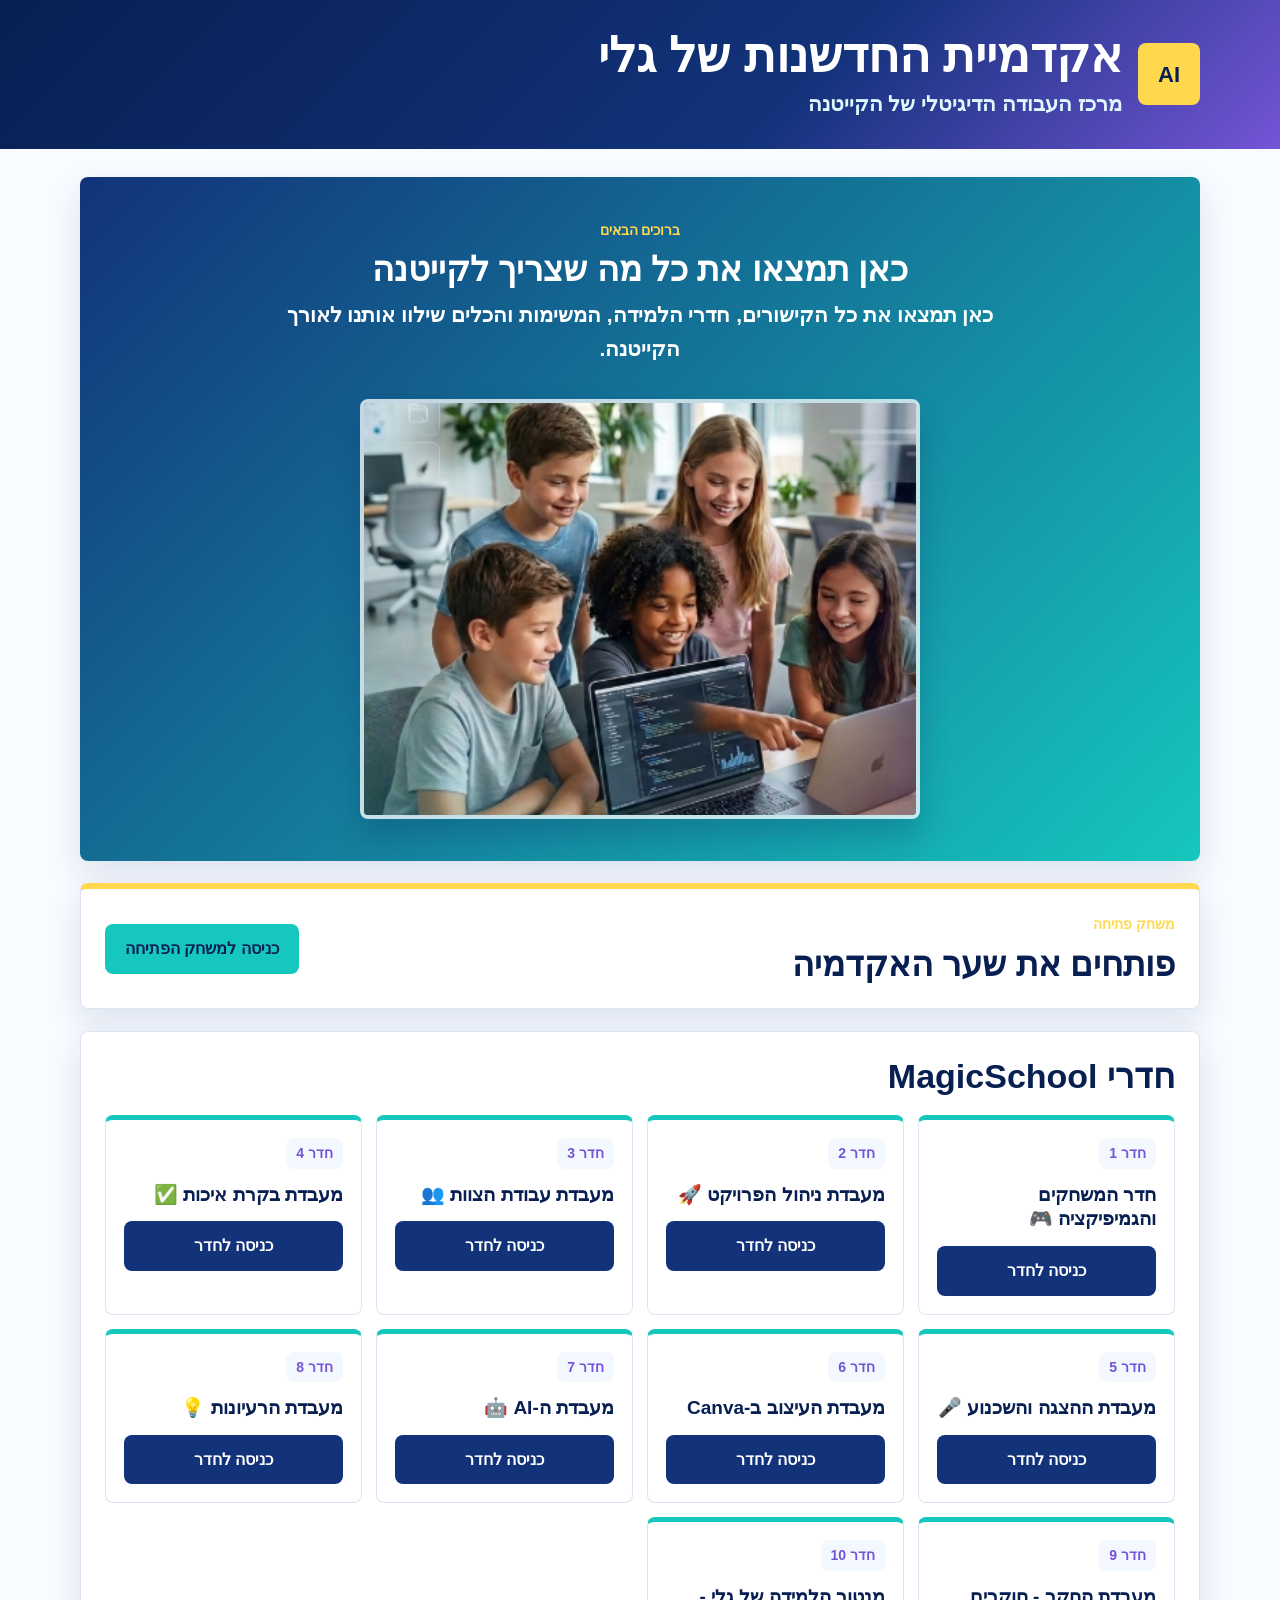
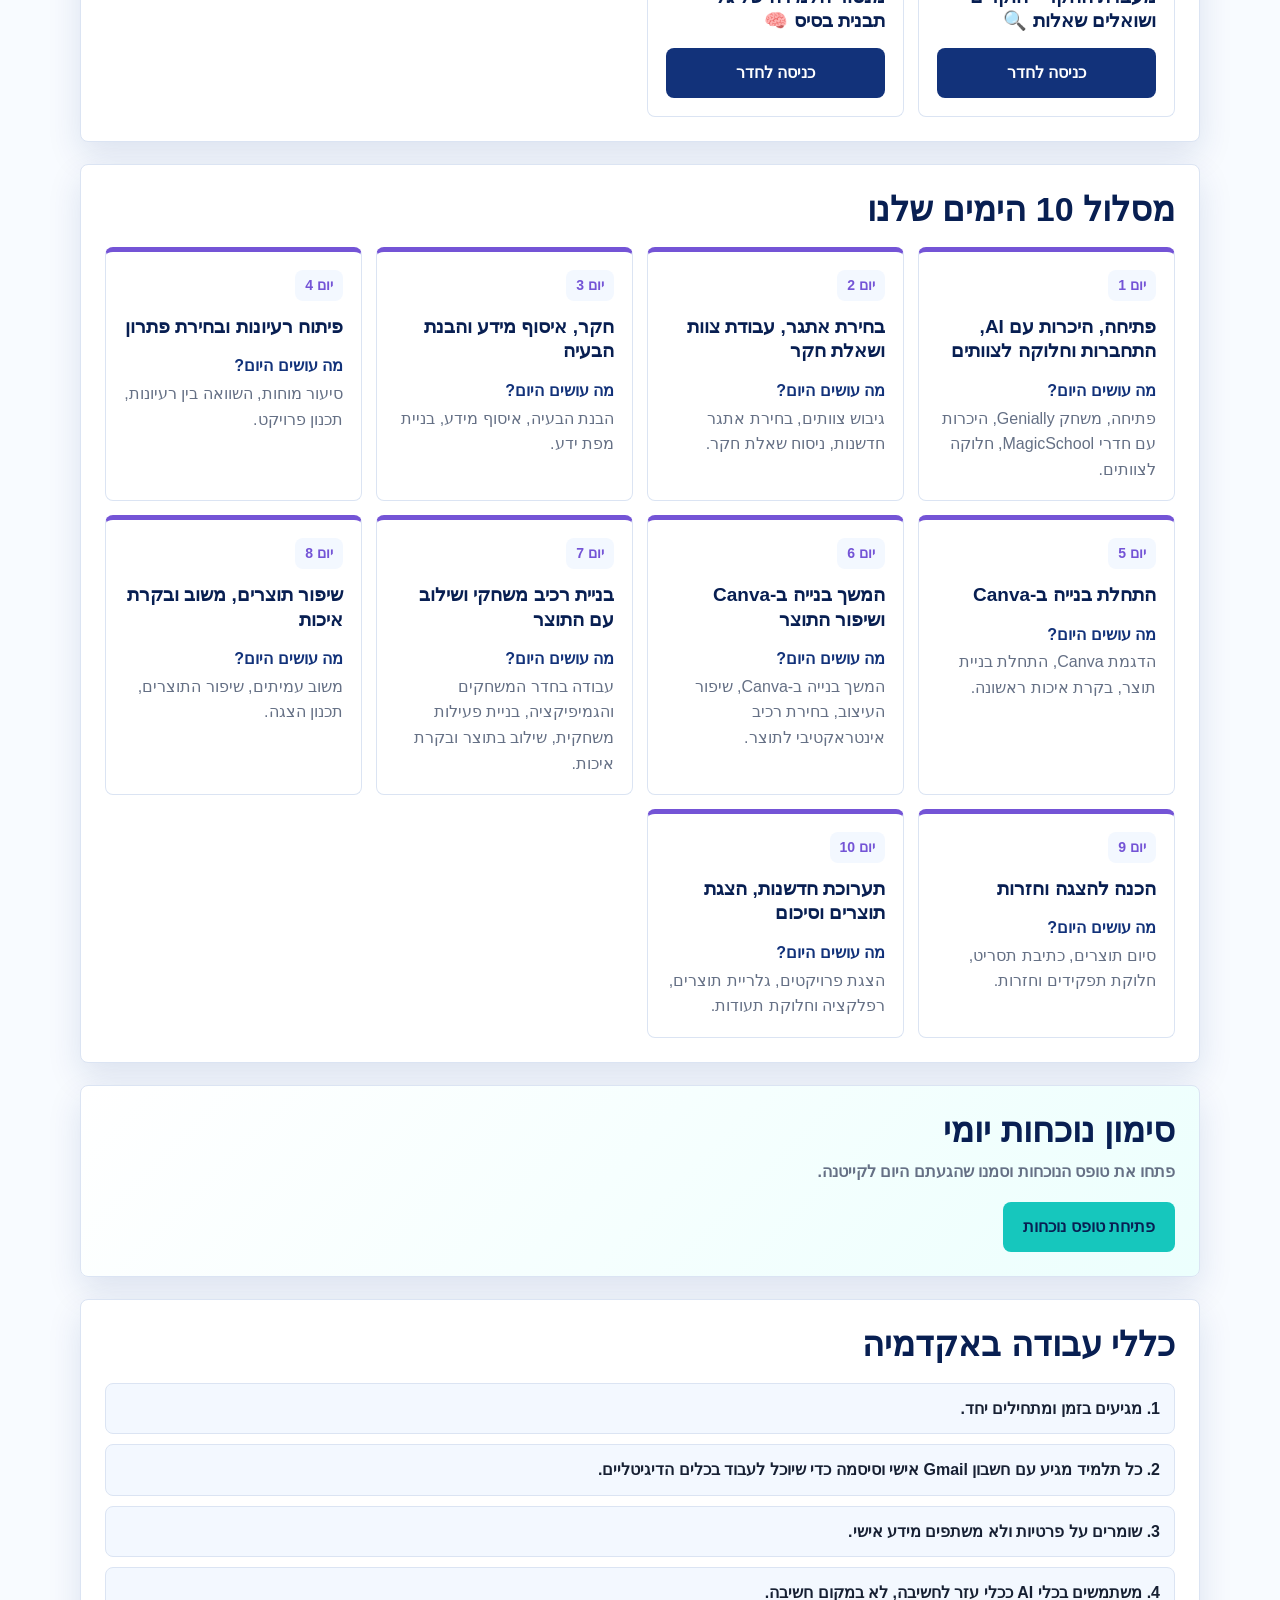
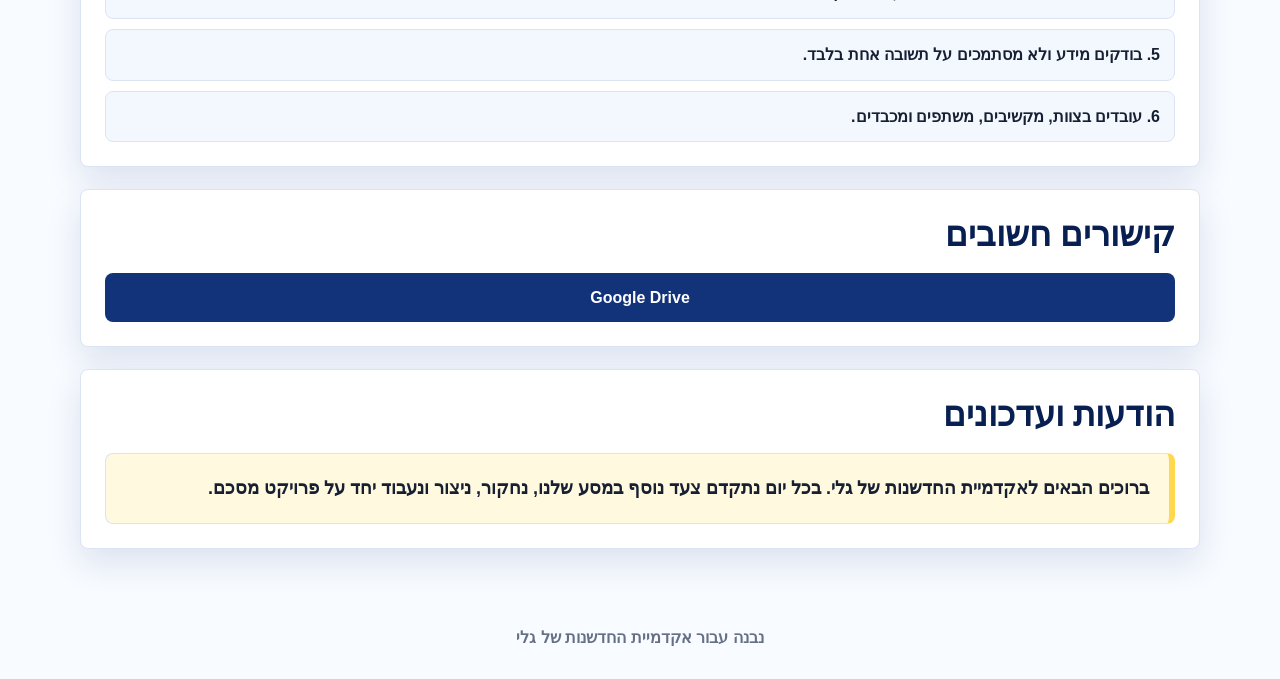
<file: index.html>
<!doctype html>
<html lang="he" dir="rtl">
  <head>
    <meta charset="utf-8">
    <meta name="viewport" content="width=device-width, initial-scale=1">
    <meta name="theme-color" content="#12327a">
    <meta name="mobile-web-app-capable" content="yes">
    <meta name="apple-mobile-web-app-capable" content="yes">
    <meta name="apple-mobile-web-app-status-bar-style" content="default">
    <meta name="apple-mobile-web-app-title" content="אקדמיית החדשנות">
    <meta name="description" content="מרכז העבודה הדיגיטלי של אקדמיית החדשנות של גלי">
    <title>אקדמיית החדשנות של גלי</title>
    <link rel="manifest" href="manifest.json">
    <link rel="icon" href="academy-icon-v2.png">
    <link rel="apple-touch-icon" href="academy-icon-v2.png">
    <link rel="stylesheet" href="styles.css?v=20260702c">
  </head>
  <body>
    <header class="site-header">
      <div class="header-content">
        <div class="brand-mark" aria-hidden="true">AI</div>
        <div>
          <h1>אקדמיית החדשנות של גלי</h1>
          <p>מרכז העבודה הדיגיטלי של הקייטנה</p>
        </div>
      </div>
    </header>

    <main>
      <section class="intro-section" aria-labelledby="intro-title">
        <div class="intro-copy">
          <p class="eyebrow">ברוכים הבאים</p>
          <h2 id="intro-title">כאן תמצאו את כל מה שצריך לקייטנה</h2>
          <p>
            כאן תמצאו את כל הקישורים, חדרי הלמידה, המשימות והכלים שילוו אותנו לאורך הקייטנה.
          </p>
        </div>
        <img class="intro-image" src="academy-hero-v2.png" alt="תלמידים עובדים יחד עם מחשבים באקדמיית החדשנות">
      </section>

      <section class="opening-game" aria-labelledby="opening-game-title">
        <div>
          <p class="eyebrow">משחק פתיחה</p>
          <h2 id="opening-game-title">פותחים את שער האקדמיה</h2>
        </div>
        <a id="openingGameLink" class="button button-primary" href="משחק_פתיח_אקדמיית_החדשנות.html">כניסה למשחק הפתיחה</a>
      </section>

      <section class="content-section" aria-labelledby="rooms-title">
        <div class="section-heading">
          <h2 id="rooms-title">חדרי MagicSchool</h2>
        </div>
        <div class="card-grid rooms-grid" id="magicRooms"></div>
      </section>

      <section class="content-section" aria-labelledby="days-title">
        <div class="section-heading">
          <h2 id="days-title">מסלול 10 הימים שלנו</h2>
        </div>
        <div class="card-grid days-grid" id="campDays"></div>
      </section>

      <section class="content-section attendance-section" aria-labelledby="attendance-title">
        <div class="section-heading">
          <h2 id="attendance-title">סימון נוכחות יומי</h2>
          <p>פתחו את טופס הנוכחות וסמנו שהגעתם היום לקייטנה.</p>
        </div>
        <div class="attendance-actions">
          <a class="button button-primary" href="https://forms.gle/5J4SsaaPx2VWgqsL6" target="_blank" rel="noopener">פתיחת טופס נוכחות</a>
        </div>
      </section>

      <section class="content-section" aria-labelledby="rules-title">
        <div class="section-heading">
          <h2 id="rules-title">כללי עבודה באקדמיה</h2>
        </div>
        <ol class="rules-list">
          <li>מגיעים בזמן ומתחילים יחד.</li>
          <li>כל תלמיד מגיע עם חשבון Gmail אישי וסיסמה כדי שיוכל לעבוד בכלים הדיגיטליים.</li>
          <li>שומרים על פרטיות ולא משתפים מידע אישי.</li>
          <li>משתמשים בכלי AI ככלי עזר לחשיבה, לא במקום חשיבה.</li>
          <li>בודקים מידע ולא מסתמכים על תשובה אחת בלבד.</li>
          <li>עובדים בצוות, מקשיבים, משתפים ומכבדים.</li>
        </ol>
      </section>

      <section class="content-section" aria-labelledby="links-title">
        <div class="section-heading">
          <h2 id="links-title">קישורים חשובים</h2>
        </div>
        <div class="important-links">
          <a class="button button-link" href="https://drive.google.com/drive/folders/13cryQG20nlmdWX94HAWrmXGMIFPa46yi?usp=sharing" target="_blank" rel="noopener">Google Drive</a>
        </div>
      </section>

      <section class="content-section" aria-labelledby="updates-title">
        <div class="section-heading">
          <h2 id="updates-title">הודעות ועדכונים</h2>
        </div>
        <article class="message-card">
          <p>
            ברוכים הבאים לאקדמיית החדשנות של גלי. בכל יום נתקדם צעד נוסף במסע שלנו, נחקור, ניצור ונעבוד יחד על פרויקט מסכם.
          </p>
        </article>
      </section>
    </main>

    <footer class="site-footer">
      <p>נבנה עבור אקדמיית החדשנות של גלי</p>
    </footer>

    <script src="app.js?v=20260702c"></script>
    <script>
      if ("serviceWorker" in navigator) {
        window.addEventListener("load", () => {
          navigator.serviceWorker.register("./sw.js");
        });
      }
    </script>
  </body>
</html>
</file>
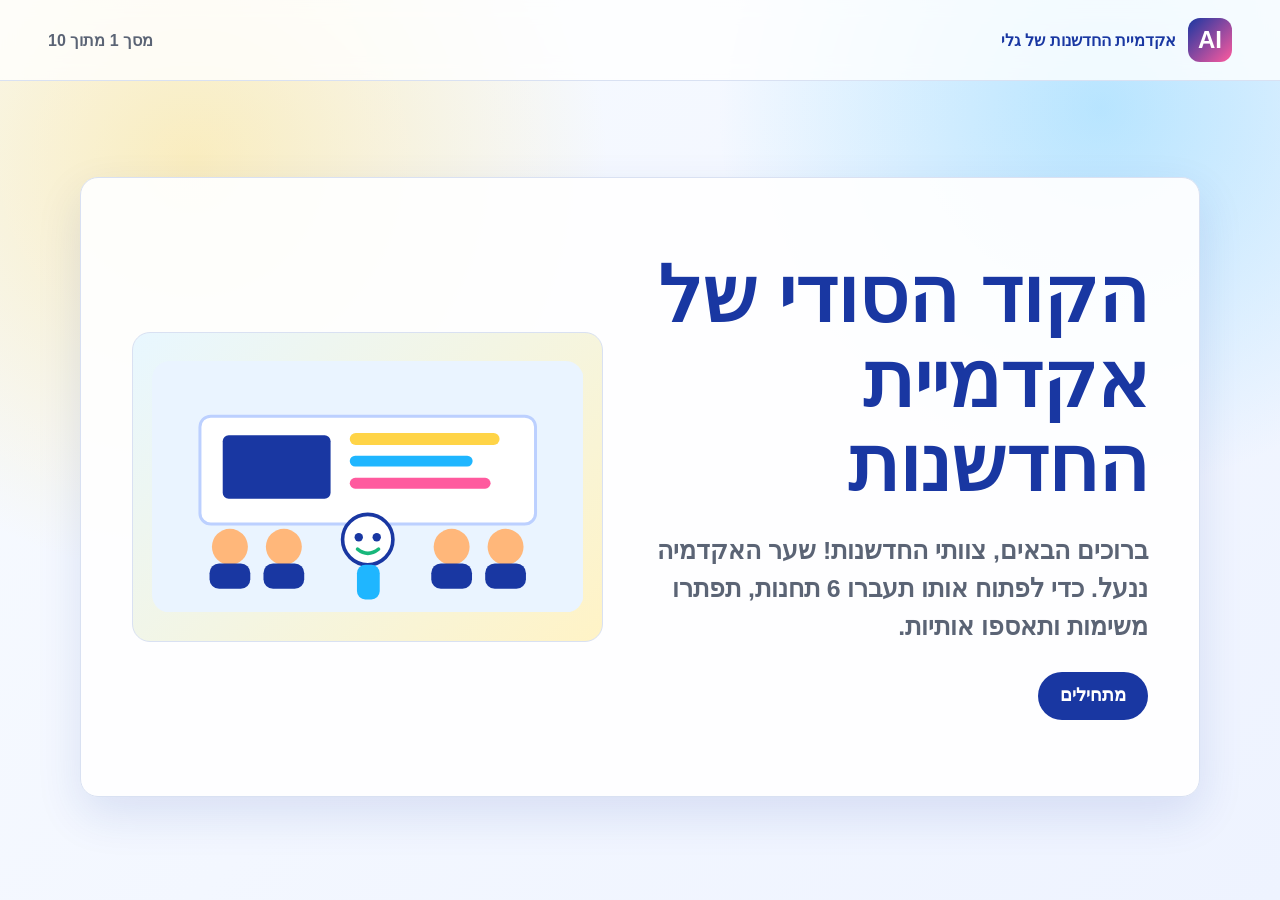
<file: משחק_פתיח_אקדמיית_החדשנות.html>
<!doctype html>
<html lang="he" dir="rtl">
<head>
  <meta charset="utf-8">
  <meta name="viewport" content="width=device-width, initial-scale=1">
  <title>הקוד הסודי של אקדמיית החדשנות של גלי</title>
  <style>
    :root {
      --blue: #1937a2;
      --cyan: #1fb6ff;
      --yellow: #ffd447;
      --pink: #ff5a9e;
      --green: #18b77b;
      --ink: #111827;
      --muted: #5b6475;
      --paper: #ffffff;
      --soft: #f4f7ff;
      --line: #d9e1f2;
    }

    * {
      box-sizing: border-box;
    }

    body {
      margin: 0;
      min-height: 100vh;
      font-family: Arial, "Noto Sans Hebrew", sans-serif;
      color: var(--ink);
      background:
        radial-gradient(circle at 15% 18%, rgba(255, 212, 71, 0.35), transparent 26rem),
        radial-gradient(circle at 86% 12%, rgba(31, 182, 255, 0.28), transparent 24rem),
        linear-gradient(135deg, #f8fbff 0%, #eef3ff 100%);
    }

    .app {
      min-height: 100vh;
      display: grid;
      grid-template-rows: auto 1fr auto;
    }

    header {
      padding: 18px clamp(18px, 4vw, 48px);
      display: flex;
      align-items: center;
      justify-content: space-between;
      gap: 16px;
      background: rgba(255, 255, 255, 0.78);
      border-bottom: 1px solid var(--line);
      backdrop-filter: blur(10px);
    }

    .brand {
      display: flex;
      align-items: center;
      gap: 12px;
      font-weight: 800;
      color: var(--blue);
    }

    .badge {
      width: 44px;
      height: 44px;
      border-radius: 12px;
      display: grid;
      place-items: center;
      color: #fff;
      background: linear-gradient(135deg, var(--blue), var(--pink));
      font-size: 24px;
      font-weight: 900;
    }

    .progress {
      min-width: 180px;
      color: var(--muted);
      font-weight: 700;
      text-align: left;
    }

    main {
      width: min(1120px, calc(100% - 32px));
      margin: 0 auto;
      padding: 28px 0 36px;
      display: grid;
      align-items: center;
    }

    .screen {
      display: none !important;
      min-height: 620px;
      padding: clamp(22px, 4vw, 52px);
      background: rgba(255, 255, 255, 0.92);
      border: 1px solid var(--line);
      border-radius: 18px;
      box-shadow: 0 18px 46px rgba(25, 55, 162, 0.12);
    }

    .screen.active {
      display: grid !important;
      gap: 24px;
      animation: enter 180ms ease-out;
    }

    @keyframes enter {
      from { opacity: 0; transform: translateY(8px); }
      to { opacity: 1; transform: translateY(0); }
    }

    .hero {
      grid-template-columns: 1.05fr 0.95fr;
      align-items: center;
    }

    .split {
      display: grid;
      grid-template-columns: 1fr 0.95fr;
      gap: clamp(22px, 5vw, 56px);
      align-items: center;
    }

    h1, h2 {
      margin: 0;
      line-height: 1.1;
      letter-spacing: 0;
    }

    h1 {
      font-size: clamp(2.4rem, 6vw, 5.25rem);
      color: var(--blue);
    }

    h2 {
      font-size: clamp(2rem, 4.8vw, 4.4rem);
      color: var(--ink);
    }

    p, li {
      font-size: clamp(1.1rem, 2.4vw, 1.55rem);
      line-height: 1.55;
    }

    .lead {
      color: var(--muted);
      font-weight: 700;
      max-width: 720px;
    }

    .image-card {
      min-height: 310px;
      border-radius: 18px;
      border: 1px solid var(--line);
      background: linear-gradient(135deg, #e8f7ff, #fff3c6);
      display: grid;
      place-items: center;
      overflow: hidden;
      position: relative;
    }

    .image-card svg {
      width: 92%;
      max-height: 330px;
    }

    .mission-card {
      background: var(--soft);
      border: 1px solid var(--line);
      border-radius: 14px;
      padding: 20px;
    }

    .code-row {
      display: flex;
      flex-direction: row-reverse;
      justify-content: center;
      gap: 12px;
      direction: ltr;
      margin: 10px 0;
    }

    .code-cell {
      width: clamp(48px, 8vw, 78px);
      height: clamp(54px, 8vw, 84px);
      border-radius: 14px;
      border: 2px solid var(--blue);
      background: #fff;
      display: grid;
      place-items: center;
      color: var(--blue);
      font-size: clamp(1.8rem, 4vw, 3rem);
      font-weight: 900;
    }

    .answers {
      display: grid;
      gap: 14px;
    }

    button {
      border: 0;
      font: inherit;
      cursor: pointer;
    }

    a {
      color: inherit;
      text-decoration: none;
    }

    .answer {
      width: 100%;
      padding: 18px 20px;
      text-align: right;
      color: var(--ink);
      background: #fff;
      border: 2px solid var(--line);
      border-radius: 12px;
      font-size: clamp(1.05rem, 2.2vw, 1.35rem);
      line-height: 1.4;
      transition: transform 120ms ease, border-color 120ms ease, background 120ms ease;
    }

    .answer:hover {
      transform: translateY(-1px);
      border-color: var(--blue);
      background: #f9fbff;
    }

    .answer.correct {
      border-color: var(--green);
      background: #eafaf4;
    }

    .answer.wrong {
      border-color: #ef476f;
      background: #fff0f4;
    }

    .actions {
      display: flex;
      flex-wrap: wrap;
      gap: 12px;
      justify-content: flex-start;
      align-items: center;
    }

    .primary, .secondary {
      display: inline-flex;
      align-items: center;
      justify-content: center;
      min-height: 48px;
      border-radius: 999px;
      padding: 12px 22px;
      font-weight: 900;
      font-size: 1.1rem;
    }

    .primary {
      color: #fff;
      background: var(--blue);
    }

    .secondary {
      color: var(--blue);
      background: #eaf0ff;
      border: 1px solid var(--line);
    }

    .primary:disabled {
      opacity: 0.45;
      cursor: not-allowed;
    }

    .feedback {
      min-height: 70px;
      padding: 16px 18px;
      border-radius: 14px;
      border: 1px solid var(--line);
      background: #fff;
      font-size: clamp(1rem, 2vw, 1.25rem);
      font-weight: 800;
      line-height: 1.45;
      display: none;
    }

    .feedback.show {
      display: block;
    }

    .feedback.ok {
      color: #096b47;
      background: #eafaf4;
      border-color: #a7e3cb;
    }

    .feedback.no {
      color: #9f1239;
      background: #fff0f4;
      border-color: #ffc2d0;
    }

    .challenge-grid {
      display: grid;
      grid-template-columns: repeat(2, minmax(0, 1fr));
      gap: 12px;
    }

    .challenge {
      width: 100%;
      padding: 16px;
      border-radius: 12px;
      background: #fff;
      border: 1px solid var(--line);
      color: var(--ink);
      font-weight: 900;
      font-size: 1.1rem;
      text-align: right;
      transition: transform 120ms ease, border-color 120ms ease, background 120ms ease;
    }

    .challenge:hover {
      transform: translateY(-1px);
      border-color: var(--blue);
      background: #f9fbff;
    }

    .challenge.selected {
      border-color: var(--green);
      background: #eafaf4;
      box-shadow: 0 0 0 3px rgba(24, 183, 123, 0.14);
    }

    .input-wrap {
      display: grid;
      gap: 12px;
      max-width: 620px;
    }

    input {
      width: 100%;
      padding: 18px 20px;
      border: 2px solid var(--line);
      border-radius: 14px;
      font-size: clamp(1.4rem, 3vw, 2rem);
      text-align: center;
      font-weight: 900;
      color: var(--blue);
      direction: rtl;
    }

    @media (max-width: 820px) {
      header {
        align-items: flex-start;
        flex-direction: column;
      }

      .hero, .split {
        grid-template-columns: 1fr;
      }

      .screen {
        min-height: auto;
      }

      .challenge-grid {
        grid-template-columns: 1fr;
      }
    }
  </style>
</head>
<body>
  <div class="app">
    <header>
      <div class="brand">
        <div class="badge">AI</div>
        <div>אקדמיית החדשנות של גלי</div>
      </div>
      <div class="progress" id="progress">מסך 1 מתוך 10</div>
    </header>

    <main>
      <section class="screen active hero" data-screen="0">
        <div>
          <h1>הקוד הסודי של אקדמיית החדשנות</h1>
          <p class="lead">ברוכים הבאים, צוותי החדשנות! שער האקדמיה ננעל. כדי לפתוח אותו תעברו 6 תחנות, תפתרו משימות ותאספו אותיות.</p>
          <div class="actions">
            <button class="primary" data-next>מתחילים</button>
          </div>
        </div>
        <div class="image-card" aria-label="איור תלמידים עובדים עם רובוט">
          <svg viewBox="0 0 720 420" role="img" aria-label="ילדים עובדים בצוות עם רובוט ידידותי">
            <rect width="720" height="420" rx="30" fill="#eaf4ff"/>
            <rect x="80" y="92" width="560" height="180" rx="18" fill="#ffffff" stroke="#bcd0ff" stroke-width="5"/>
            <rect x="118" y="124" width="180" height="106" rx="10" fill="#1937a2"/>
            <rect x="330" y="120" width="250" height="20" rx="10" fill="#ffd447"/>
            <rect x="330" y="158" width="205" height="18" rx="9" fill="#1fb6ff"/>
            <rect x="330" y="195" width="235" height="18" rx="9" fill="#ff5a9e"/>
            <g transform="translate(300 246)">
              <circle cx="60" cy="52" r="42" fill="#ffffff" stroke="#1937a2" stroke-width="6"/>
              <circle cx="45" cy="48" r="7" fill="#1937a2"/>
              <circle cx="75" cy="48" r="7" fill="#1937a2"/>
              <path d="M43 68 Q60 82 78 68" fill="none" stroke="#18b77b" stroke-width="6" stroke-linecap="round"/>
              <rect x="42" y="94" width="38" height="58" rx="14" fill="#1fb6ff"/>
            </g>
            <g fill="#ffb77a">
              <circle cx="130" cy="310" r="30"/>
              <circle cx="220" cy="310" r="30"/>
              <circle cx="500" cy="310" r="30"/>
              <circle cx="590" cy="310" r="30"/>
            </g>
            <g fill="#1937a2">
              <rect x="96" y="338" width="68" height="42" rx="16"/>
              <rect x="186" y="338" width="68" height="42" rx="16"/>
              <rect x="466" y="338" width="68" height="42" rx="16"/>
              <rect x="556" y="338" width="68" height="42" rx="16"/>
            </g>
          </svg>
        </div>
      </section>

      <section class="screen split" data-screen="1">
        <div>
          <h2>איך משחקים?</h2>
          <div class="mission-card">
            <ol>
              <li>קוראים את המשימה בכל תחנה.</li>
              <li>בוחרים תשובה או מבצעים פעולה.</li>
              <li>כשמצליחים, מקבלים אות לקוד הסודי.</li>
              <li>רושמים את האות במחברת או בדף הצוות.</li>
              <li>בסוף מחברים את כל האותיות למילה אחת.</li>
            </ol>
          </div>
          <p class="lead">הקוד הסופי מורכב מ־6 אותיות.</p>
          <div class="actions">
            <button class="primary" data-next>לתחנה הראשונה</button>
          </div>
        </div>
        <div class="image-card">
          <svg viewBox="0 0 720 420" role="img" aria-label="מפת משימות">
            <rect width="720" height="420" rx="30" fill="#fff7dc"/>
            <path d="M110 320 C170 110 280 330 360 160 C430 18 540 260 620 90" fill="none" stroke="#1937a2" stroke-width="12" stroke-linecap="round" stroke-dasharray="18 18"/>
            <g font-family="Arial" font-weight="900" font-size="42" text-anchor="middle">
              <circle cx="110" cy="320" r="38" fill="#ff5a9e"/><text x="110" y="335" fill="#fff">1</text>
              <circle cx="250" cy="260" r="38" fill="#1fb6ff"/><text x="250" y="275" fill="#fff">2</text>
              <circle cx="360" cy="160" r="38" fill="#18b77b"/><text x="360" y="175" fill="#fff">3</text>
              <circle cx="510" cy="220" r="38" fill="#ffd447"/><text x="510" y="235" fill="#1937a2">4</text>
              <circle cx="620" cy="90" r="38" fill="#1937a2"/><text x="620" y="105" fill="#fff">6</text>
            </g>
          </svg>
        </div>
      </section>

      <section class="screen split question" data-screen="2" data-letter="ח">
        <div>
          <h2>תחנה 1: שער ה־AI</h2>
          <p class="lead">איך כדאי להשתמש בבינה מלאכותית בזמן למידה?</p>
          <div class="answers">
            <button class="answer" data-wrong>להעתיק כל תשובה בלי לבדוק.</button>
            <button class="answer" data-correct>להשתמש בה ככלי עזר, ואז לבדוק, לשאול ולחשוב בעצמנו.</button>
            <button class="answer" data-wrong>לתת לה לעשות במקומנו את כל העבודה.</button>
          </div>
          <div class="feedback" data-feedback></div>
          <div class="actions">
            <button class="primary" data-next disabled>ממשיכים</button>
          </div>
        </div>
        <div class="image-card">
          <svg viewBox="0 0 720 420" role="img" aria-label="רובוט ידידותי">
            <rect width="720" height="420" rx="30" fill="#fff3c6"/>
            <circle cx="360" cy="180" r="86" fill="#fff" stroke="#1937a2" stroke-width="8"/>
            <rect x="280" y="258" width="160" height="96" rx="28" fill="#1fb6ff"/>
            <circle cx="330" cy="170" r="12" fill="#1937a2"/>
            <circle cx="390" cy="170" r="12" fill="#1937a2"/>
            <path d="M325 212 Q360 238 396 212" fill="none" stroke="#18b77b" stroke-width="9" stroke-linecap="round"/>
            <path d="M220 290 Q120 240 142 160" fill="none" stroke="#ff5a9e" stroke-width="14" stroke-linecap="round"/>
            <path d="M500 290 Q606 238 580 150" fill="none" stroke="#ff5a9e" stroke-width="14" stroke-linecap="round"/>
          </svg>
        </div>
      </section>

      <section class="screen split question" data-screen="3" data-letter="ד">
        <div>
          <h2>תחנה 2: קיר אתגרי החדשנות</h2>
          <p class="lead">בחרו אתגר אחד שהצוות שלכם היה רוצה לפתור. אחר כך אמרו בקול: למה הוא חשוב לילדים בבית הספר?</p>
          <div class="challenge-grid">
            <button class="challenge" data-challenge>קוראים בכיף</button>
            <button class="challenge" data-challenge>לומדים דרך משחק</button>
            <button class="challenge" data-challenge>מרגישים שייכים</button>
            <button class="challenge" data-challenge>בית ספר שכיף להיות בו</button>
            <button class="challenge" data-challenge>לומדים חכם</button>
            <button class="challenge" data-challenge>AI למען הלמידה</button>
            <button class="challenge" data-challenge>בית הספר של העתיד</button>
          </div>
          <div class="feedback" data-feedback></div>
          <div class="actions">
            <button class="primary" data-next disabled>לתחנה הבאה</button>
          </div>
        </div>
        <div class="image-card">
          <svg viewBox="0 0 720 420" role="img" aria-label="ילדים בוחרים רעיונות">
            <rect width="720" height="420" rx="30" fill="#eafaf4"/>
            <rect x="105" y="62" width="510" height="230" rx="18" fill="#fff" stroke="#18b77b" stroke-width="6"/>
            <g>
              <rect x="150" y="105" width="120" height="70" rx="12" fill="#ffd447"/>
              <rect x="300" y="105" width="120" height="70" rx="12" fill="#ff5a9e"/>
              <rect x="450" y="105" width="120" height="70" rx="12" fill="#1fb6ff"/>
              <rect x="225" y="198" width="120" height="70" rx="12" fill="#18b77b"/>
              <rect x="375" y="198" width="120" height="70" rx="12" fill="#1937a2"/>
            </g>
            <circle cx="220" cy="335" r="28" fill="#ffb77a"/>
            <circle cx="360" cy="335" r="28" fill="#ffb77a"/>
            <circle cx="500" cy="335" r="28" fill="#ffb77a"/>
          </svg>
        </div>
      </section>

      <section class="screen split question" data-screen="4" data-letter="ש">
        <div>
          <h2>תחנה 3: מעבדת החקר</h2>
          <p class="lead">אילו שאלות עוזרות להבין בעיה באמת? בחרו תשובה אחת טובה במיוחד.</p>
          <div class="answers">
            <button class="answer" data-correct>על מי הבעיה משפיעה, מתי היא קורית ומה כבר ניסו לעשות?</button>
            <button class="answer" data-wrong>איך נסיים הכי מהר בלי לבדוק?</button>
            <button class="answer" data-wrong>איזה צבע הכי יפה למצגת?</button>
          </div>
          <div class="feedback" data-feedback></div>
          <div class="actions">
            <button class="primary" data-next disabled>ממשיכים</button>
          </div>
        </div>
        <div class="image-card">
          <svg viewBox="0 0 720 420" role="img" aria-label="חקר בעיה">
            <rect width="720" height="420" rx="30" fill="#edf3ff"/>
            <rect x="92" y="90" width="250" height="210" rx="20" fill="#fff" stroke="#1937a2" stroke-width="5"/>
            <rect x="132" y="130" width="170" height="18" rx="9" fill="#1fb6ff"/>
            <rect x="132" y="174" width="130" height="18" rx="9" fill="#ffd447"/>
            <rect x="132" y="218" width="150" height="18" rx="9" fill="#ff5a9e"/>
            <circle cx="475" cy="190" r="70" fill="none" stroke="#18b77b" stroke-width="16"/>
            <line x1="526" y1="242" x2="610" y2="326" stroke="#18b77b" stroke-width="18" stroke-linecap="round"/>
          </svg>
        </div>
      </section>

      <section class="screen split question" data-screen="5" data-letter="נ">
        <div>
          <h2>תחנה 4: סדנת הרעיונות</h2>
          <p class="lead">מה עושים לפני שבוחרים רעיון סופי?</p>
          <div class="answers">
            <button class="answer" data-wrong>בוחרים את הרעיון הראשון שעולה לנו.</button>
            <button class="answer" data-correct>מציעים כמה רעיונות, משווים ביניהם, ואז בוחרים רעיון מוביל.</button>
            <button class="answer" data-wrong>מחכים שמישהו אחר יחליט.</button>
          </div>
          <div class="feedback" data-feedback></div>
          <div class="actions">
            <button class="primary" data-next disabled>לתחנה הבאה</button>
          </div>
        </div>
        <div class="image-card">
          <svg viewBox="0 0 720 420" role="img" aria-label="פתקים עם רעיונות">
            <rect width="720" height="420" rx="30" fill="#fff7dc"/>
            <g transform="translate(90 70)">
              <rect x="0" y="0" width="150" height="105" rx="14" fill="#ffd447"/>
              <rect x="190" y="0" width="150" height="105" rx="14" fill="#1fb6ff"/>
              <rect x="380" y="0" width="150" height="105" rx="14" fill="#ff5a9e"/>
              <rect x="90" y="145" width="150" height="105" rx="14" fill="#18b77b"/>
              <rect x="285" y="145" width="150" height="105" rx="14" fill="#1937a2"/>
            </g>
            <path d="M150 335 C250 280 410 380 565 300" fill="none" stroke="#1937a2" stroke-width="12" stroke-linecap="round"/>
          </svg>
        </div>
      </section>

      <section class="screen split question" data-screen="6" data-letter="ו">
        <div>
          <h2>תחנה 5: חדר Genially</h2>
          <p class="lead">מה אפשר ליצור ב־Genially?</p>
          <div class="answers">
            <button class="answer" data-correct>חידון, משחק קצר, חדר בריחה או מצגת עם כפתורים.</button>
            <button class="answer" data-wrong>רק מחברת נייר רגילה.</button>
            <button class="answer" data-wrong>רק תמונה אחת בלי שום לחיצה.</button>
          </div>
          <div class="feedback" data-feedback></div>
          <div class="actions">
            <button class="primary" data-next disabled>לתחנה האחרונה</button>
          </div>
        </div>
        <div class="image-card">
          <svg viewBox="0 0 720 420" role="img" aria-label="יצירת משחק דיגיטלי">
            <rect width="720" height="420" rx="30" fill="#f2edff"/>
            <rect x="120" y="76" width="480" height="260" rx="22" fill="#fff" stroke="#1937a2" stroke-width="7"/>
            <rect x="165" y="120" width="390" height="54" rx="14" fill="#1fb6ff"/>
            <circle cx="220" cy="245" r="38" fill="#ffd447"/>
            <rect x="305" y="213" width="190" height="64" rx="32" fill="#18b77b"/>
            <path d="M215 245 L235 260 L260 220" fill="none" stroke="#1937a2" stroke-width="9" stroke-linecap="round"/>
          </svg>
        </div>
      </section>

      <section class="screen split question" data-screen="7" data-letter="ת">
        <div>
          <h2>תחנה 6: צוות החדשנות</h2>
          <p class="lead">מה הכי חשוב כשעובדים בצוות חדשנות?</p>
          <div class="answers">
            <button class="answer" data-wrong>שכל אחד יעבוד לבד ולא יקשיב לאחרים.</button>
            <button class="answer" data-correct>לשתף פעולה, להקשיב, לחלק תפקידים ולעזור זה לזה.</button>
            <button class="answer" data-wrong>לבחור רק את הרעיון של מי שמדבר הכי חזק.</button>
          </div>
          <div class="feedback" data-feedback></div>
          <div class="actions">
            <button class="primary" data-next disabled>לפתיחת השער</button>
          </div>
        </div>
        <div class="image-card">
          <svg viewBox="0 0 720 420" role="img" aria-label="עבודת צוות">
            <rect width="720" height="420" rx="30" fill="#eaf4ff"/>
            <ellipse cx="360" cy="292" rx="250" ry="70" fill="#fff" stroke="#bcd0ff" stroke-width="6"/>
            <g fill="#ffb77a">
              <circle cx="180" cy="178" r="32"/>
              <circle cx="300" cy="145" r="32"/>
              <circle cx="430" cy="145" r="32"/>
              <circle cx="550" cy="178" r="32"/>
            </g>
            <g fill="#1937a2">
              <rect x="145" y="214" width="70" height="88" rx="18"/>
              <rect x="265" y="181" width="70" height="100" rx="18"/>
              <rect x="395" y="181" width="70" height="100" rx="18"/>
              <rect x="515" y="214" width="70" height="88" rx="18"/>
            </g>
            <rect x="298" y="258" width="130" height="82" rx="12" fill="#ffd447"/>
          </svg>
        </div>
      </section>

      <section class="screen split" data-screen="8">
        <div>
          <h2>פותחים את שער האקדמיה</h2>
          <p class="lead">אספתם רמזים לאורך המשימות. האות הראשונה כבר מופיעה כאן:</p>
          <div class="code-row" aria-label="קוד חסר">
            <div class="code-cell">ח</div>
            <div class="code-cell">_</div>
            <div class="code-cell">_</div>
            <div class="code-cell">_</div>
            <div class="code-cell">_</div>
            <div class="code-cell">_</div>
          </div>
          <p>השלימו את שאר האותיות לפי הרמזים שאספתם אחרי כל תשובה נכונה. כתבו את האותיות לפי סדר התחנות.</p>
          <div class="input-wrap">
            <label for="secret"><strong>מה הקוד הסודי שפותח את שער האקדמיה?</strong></label>
            <input id="secret" autocomplete="off" placeholder="הקלידו כאן את הקוד">
          </div>
          <div class="feedback" id="finalFeedback"></div>
          <div class="actions">
            <button class="primary" id="checkCode">בדיקה</button>
          </div>
        </div>
        <div class="image-card">
          <svg viewBox="0 0 720 420" role="img" aria-label="שער נעול">
            <rect width="720" height="420" rx="30" fill="#fff7dc"/>
            <rect x="170" y="110" width="380" height="240" rx="24" fill="#1937a2"/>
            <path d="M260 110 V82 C260 24 460 24 460 82 V110" fill="none" stroke="#1937a2" stroke-width="34" stroke-linecap="round"/>
            <circle cx="360" cy="218" r="42" fill="#ffd447"/>
            <rect x="345" y="250" width="30" height="58" rx="12" fill="#ffd447"/>
            <text x="360" y="384" text-anchor="middle" font-size="38" font-family="Arial" font-weight="900" fill="#1937a2">הקלידו את הקוד</text>
          </svg>
        </div>
      </section>

      <section class="screen hero" data-screen="9">
        <div>
          <h1>השער נפתח!</h1>
          <p class="lead">הקוד הסודי הוא: <strong>חדשנות</strong></p>
          <p>ברוכים הבאים לאקדמיית החדשנות של גלי! עכשיו מתחילים ליצור רעיונות, לחקור בעיות ולבנות תוצרים דיגיטליים משלכם.</p>
          <div class="actions">
            <a class="primary" href="index.html">לדף הקייטנה</a>
          </div>
        </div>
        <div class="image-card">
          <svg viewBox="0 0 720 420" role="img" aria-label="חגיגת הצלחה">
            <rect width="720" height="420" rx="30" fill="#eafaf4"/>
            <g fill="#ffd447">
              <circle cx="110" cy="80" r="18"/>
              <circle cx="610" cy="88" r="18"/>
              <circle cx="530" cy="300" r="15"/>
              <circle cx="205" cy="320" r="15"/>
            </g>
            <path d="M120 210 Q220 90 330 210 T580 210" fill="none" stroke="#ff5a9e" stroke-width="14" stroke-linecap="round"/>
            <circle cx="360" cy="178" r="72" fill="#fff" stroke="#1937a2" stroke-width="7"/>
            <circle cx="335" cy="168" r="9" fill="#1937a2"/>
            <circle cx="385" cy="168" r="9" fill="#1937a2"/>
            <path d="M326 202 Q360 232 398 202" fill="none" stroke="#18b77b" stroke-width="8" stroke-linecap="round"/>
            <text x="360" y="350" text-anchor="middle" font-size="46" font-family="Arial" font-weight="900" fill="#1937a2">כל הכבוד!</text>
          </svg>
        </div>
      </section>
    </main>

  </div>

  <script>
    const screens = Array.from(document.querySelectorAll('.screen'));
    const progress = document.querySelector('#progress');
    const collected = [];

    function show(index) {
      const safeIndex = Math.max(0, Math.min(index, screens.length - 1));
      screens.forEach((screen, i) => screen.classList.toggle('active', i === safeIndex));
      progress.textContent = `מסך ${safeIndex + 1} מתוך ${screens.length}`;
      document.querySelector('main').scrollIntoView({ behavior: 'smooth', block: 'start' });
    }

    function markAnswered(section, ok) {
      const feedback = section.querySelector('[data-feedback]');
      const next = section.querySelector('[data-next]');
      const letter = section.dataset.letter;

      if (ok) {
        if (!collected.includes(letter)) collected.push(letter);
        feedback.textContent = `כל הכבוד! הרמז שלכם: האות ${letter}. רשמו אותה בדף הצוות.`;
        feedback.className = 'feedback show ok';
        next.disabled = false;
      } else {
        feedback.textContent = 'נסו שוב. קראו את השאלה בעיון ובחרו תשובה אחרת.';
        feedback.className = 'feedback show no';
      }
    }

    document.querySelectorAll('[data-next]').forEach(button => {
      button.addEventListener('click', () => {
        const active = button.closest('.screen');
        const activeIndex = screens.indexOf(active);
        show(activeIndex + 1);
      });
    });

    document.querySelectorAll('.question').forEach(section => {
      section.querySelectorAll('[data-challenge]').forEach(button => {
        button.addEventListener('click', () => {
          section.querySelectorAll('.challenge').forEach(challenge => challenge.classList.remove('selected'));
          button.classList.add('selected');
          markAnswered(section, true);
        });
      });

      section.querySelectorAll('[data-correct]').forEach(button => {
        button.addEventListener('click', () => {
          section.querySelectorAll('.answer').forEach(answer => answer.classList.remove('correct', 'wrong'));
          button.classList.add('correct');
          markAnswered(section, true);
        });
      });

      section.querySelectorAll('[data-wrong]').forEach(button => {
        button.addEventListener('click', () => {
          section.querySelectorAll('.answer').forEach(answer => answer.classList.remove('correct', 'wrong'));
          button.classList.add('wrong');
          markAnswered(section, false);
        });
      });
    });

    document.querySelector('#checkCode').addEventListener('click', () => {
      const value = document.querySelector('#secret').value.replace(/\s/g, '').trim();
      const feedback = document.querySelector('#finalFeedback');
      if (value === 'חדשנות') {
        feedback.textContent = 'כל הכבוד! פיצחתם את הקוד הסודי. שער אקדמיית החדשנות של גלי נפתח!';
        feedback.className = 'feedback show ok';
        setTimeout(() => show(9), 900);
      } else {
        feedback.textContent = 'נסו שוב. בדקו את האותיות שאספתם בכל תחנה וכתבו אותן לפי הסדר.';
        feedback.className = 'feedback show no';
      }
    });

    document.querySelector('#secret').addEventListener('keydown', event => {
      if (event.key === 'Enter') document.querySelector('#checkCode').click();
    });
  </script>
</body>
</html>
</file>
<file: styles.css>
:root {
  color-scheme: light;
  --blue: #12327a;
  --blue-deep: #081f52;
  --turquoise: #16c7bd;
  --purple: #7454d6;
  --yellow: #ffd84d;
  --white: #ffffff;
  --ink: #172033;
  --muted: #657085;
  --line: #dbe4f3;
  --soft: #f3f8ff;
  --paper: #f8fbff;
  --shadow: 0 14px 34px rgba(18, 50, 122, 0.12);
}

* {
  box-sizing: border-box;
}

html {
  scroll-behavior: smooth;
}

body {
  margin: 0;
  direction: rtl;
  background: var(--paper);
  color: var(--ink);
  font-family: Arial, "Noto Sans Hebrew", "Segoe UI", sans-serif;
  line-height: 1.6;
}

a {
  color: inherit;
  text-decoration: none;
}

button {
  font: inherit;
  cursor: pointer;
}

.site-header {
  background: linear-gradient(135deg, var(--blue-deep), var(--blue) 62%, var(--purple));
  color: var(--white);
  padding: 28px 20px;
}

.header-content,
main,
.site-footer {
  width: min(1120px, calc(100% - 32px));
  margin: 0 auto;
}

.header-content {
  display: flex;
  align-items: center;
  gap: 16px;
}

.brand-mark {
  width: 62px;
  height: 62px;
  display: grid;
  place-items: center;
  flex: 0 0 auto;
  border-radius: 8px;
  background: var(--yellow);
  color: var(--blue-deep);
  font-size: 22px;
  font-weight: 900;
}

h1,
h2,
h3,
p {
  margin-top: 0;
}

h1 {
  margin-bottom: 4px;
  font-size: clamp(28px, 5vw, 48px);
  line-height: 1.15;
}

.site-header p {
  margin-bottom: 0;
  color: #dff8ff;
  font-size: clamp(16px, 2.5vw, 21px);
  font-weight: 700;
}

main {
  padding: 28px 0 42px;
}

.intro-section,
.opening-game,
.content-section {
  margin-bottom: 22px;
}

.intro-section {
  display: grid;
  grid-template-columns: 1fr;
  justify-items: center;
  gap: clamp(18px, 4vw, 34px);
  padding: clamp(24px, 5vw, 42px);
  text-align: center;
  border-radius: 8px;
  background: linear-gradient(135deg, var(--blue), var(--turquoise));
  color: var(--white);
  box-shadow: var(--shadow);
}

.intro-section h2,
.opening-game h2,
.section-heading h2 {
  margin-bottom: 8px;
  font-size: clamp(24px, 4vw, 34px);
  line-height: 1.2;
}

.intro-section p:last-child {
  max-width: 760px;
  margin-bottom: 0;
  font-size: clamp(17px, 2.5vw, 21px);
  font-weight: 700;
}

.intro-image {
  width: min(100%, 560px);
  aspect-ratio: 4 / 3;
  object-fit: cover;
  object-position: center;
  border: 4px solid rgba(255, 255, 255, 0.75);
  border-radius: 8px;
  box-shadow: 0 18px 30px rgba(8, 31, 82, 0.22);
}

.eyebrow {
  margin-bottom: 8px;
  color: var(--yellow);
  font-size: 14px;
  font-weight: 900;
}

.opening-game,
.content-section {
  border: 1px solid var(--line);
  border-radius: 8px;
  background: var(--white);
  box-shadow: var(--shadow);
}

.opening-game {
  display: flex;
  align-items: center;
  justify-content: space-between;
  gap: 18px;
  padding: 24px;
  border-top: 6px solid var(--yellow);
}

.opening-game h2 {
  margin-bottom: 0;
  color: var(--blue-deep);
}

.content-section {
  padding: 24px;
}

.section-heading {
  margin-bottom: 18px;
}

.section-heading h2 {
  color: var(--blue-deep);
}

.section-heading p {
  margin-bottom: 0;
  color: var(--muted);
  font-weight: 700;
}

.button {
  min-height: 48px;
  display: inline-flex;
  align-items: center;
  justify-content: center;
  border: 0;
  border-radius: 8px;
  padding: 12px 20px;
  font-weight: 900;
  text-align: center;
}

.button-primary {
  background: var(--turquoise);
  color: var(--blue-deep);
}

.button-light {
  background: #e9effc;
  color: var(--blue-deep);
}

.button-link {
  background: var(--blue);
  color: var(--white);
}

.button-disabled {
  background: #dfe7f4;
  color: var(--muted);
  cursor: not-allowed;
}

.locked-note {
  margin: 10px 0 0;
  color: var(--muted);
  font-size: 15px;
  font-weight: 800;
}

.button:hover,
.button:focus-visible {
  filter: brightness(0.96);
}

.card-grid {
  display: grid;
  gap: 14px;
}

.rooms-grid {
  grid-template-columns: repeat(auto-fit, minmax(210px, 1fr));
}

.days-grid {
  grid-template-columns: repeat(auto-fit, minmax(240px, 1fr));
}

.room-card,
.day-card,
.message-card {
  border: 1px solid var(--line);
  border-radius: 8px;
  background: var(--white);
}

.room-card,
.day-card {
  display: flex;
  flex-direction: column;
  gap: 14px;
  padding: 18px;
}

.room-card {
  border-top: 5px solid var(--turquoise);
}

.day-card {
  border-top: 5px solid var(--purple);
}

.room-card h3,
.day-card h3 {
  margin-bottom: 0;
  color: var(--blue-deep);
  font-size: 19px;
  line-height: 1.3;
}

.room-number,
.day-number {
  width: max-content;
  border-radius: 8px;
  background: var(--soft);
  color: var(--purple);
  padding: 4px 10px;
  font-size: 14px;
  font-weight: 900;
}

.day-fields {
  display: grid;
  gap: 8px;
  margin: 0;
}

.day-fields div {
  display: grid;
  gap: 2px;
}

.day-fields dt {
  color: var(--blue);
  font-weight: 900;
}

.day-fields dd {
  margin: 0;
  color: var(--muted);
}

.attendance-section {
  background: linear-gradient(135deg, #ffffff 0%, #ecfffd 100%);
}

.attendance-actions {
  display: flex;
  flex-wrap: wrap;
  gap: 12px;
}

.attendance-message {
  min-height: 30px;
  margin: 14px 0 0;
  color: var(--blue);
  font-weight: 900;
}

.rules-list {
  display: grid;
  gap: 10px;
  margin: 0;
  padding: 0;
  list-style-position: inside;
}

.rules-list li {
  border: 1px solid var(--line);
  border-radius: 8px;
  background: var(--soft);
  padding: 12px 14px;
  font-weight: 700;
}

.important-links {
  display: grid;
  grid-template-columns: repeat(auto-fit, minmax(180px, 1fr));
  gap: 12px;
}

.message-card {
  padding: 20px;
  border-right: 6px solid var(--yellow);
  background: #fff9df;
}

.message-card p {
  margin-bottom: 0;
  font-size: 18px;
  font-weight: 700;
}

.site-footer {
  padding: 12px 0 28px;
  text-align: center;
  color: var(--muted);
  font-weight: 800;
}

.site-footer p {
  margin-bottom: 0;
}

@media (max-width: 720px) {
  .header-content {
    align-items: flex-start;
  }

  .brand-mark {
    width: 52px;
    height: 52px;
    font-size: 18px;
  }

  main {
    padding-top: 18px;
  }

  .intro-image {
    max-height: 280px;
  }

  .opening-game {
    align-items: stretch;
    flex-direction: column;
  }

  .button {
    width: 100%;
  }

  .content-section {
    padding: 18px;
  }
}
</file>
